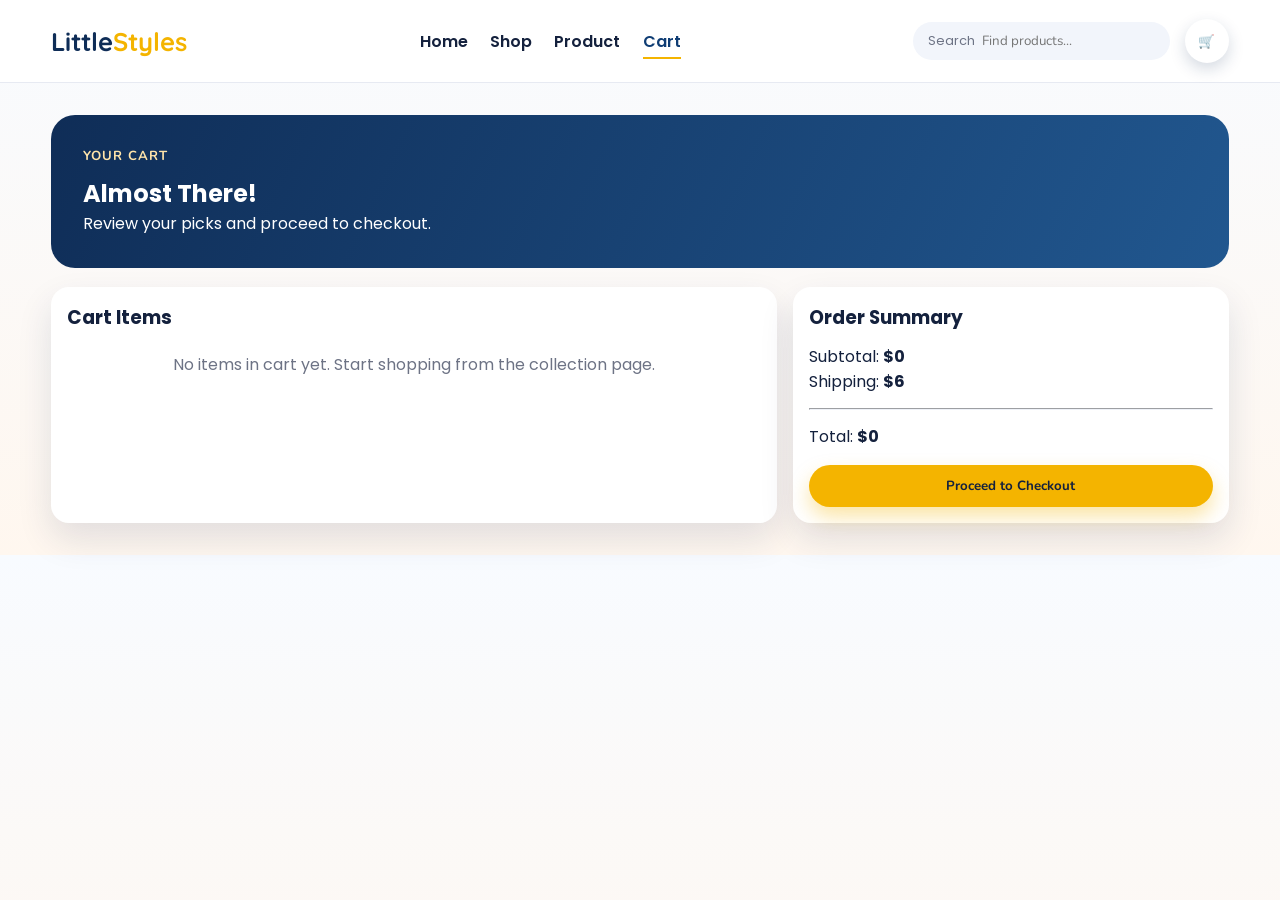
<file: cart.html>
<!DOCTYPE html>
<html lang="en">
<head>
  <meta charset="UTF-8">
  <meta name="viewport" content="width=device-width, initial-scale=1.0">
  <title>Little Styles | Cart</title>
  <link rel="preconnect" href="https://fonts.googleapis.com">
  <link rel="preconnect" href="https://fonts.gstatic.com" crossorigin>
  <link href="https://fonts.googleapis.com/css2?family=Nunito:wght@400;600;700;800&family=Poppins:wght@400;500;600;700;800&family=Quicksand:wght@500;600;700&display=swap" rel="stylesheet">
  <link rel="stylesheet" href="styles.css">
</head>
<body data-page="cart">
  <header class="site-header">
    <div class="container nav-shell">
      <a href="index.html" class="logo">Little<span>Styles</span></a>
      <nav class="nav-links">
        <a href="index.html">Home</a>
        <a href="products.html">Shop</a>
        <a href="product-detail.html">Product</a>
        <a href="cart.html">Cart</a>
      </nav>
      <div class="nav-actions">
        <label class="search-wrap">
          <span>Search</span>
          <input type="search" placeholder="Find products..." />
        </label>
        <button class="cart-icon js-open-drawer" aria-label="Open cart drawer">🛒<span class="cart-count js-cart-count">0</span></button>
      </div>
    </div>
  </header>

  <main class="container">
    <section class="page-hero reveal js-parallax" data-speed="0.04">
      <p class="eyebrow">Your Cart</p>
      <h1>Almost There!</h1>
      <p>Review your picks and proceed to checkout.</p>
    </section>

    <section class="cart-layout reveal">
      <div class="panel">
        <h3>Cart Items</h3>
        <div id="cart-items"></div>
      </div>

      <aside class="panel">
        <h3>Order Summary</h3>
        <p style="margin-top:0.7rem;">Subtotal: <strong id="subtotal">$88</strong></p>
        <p>Shipping: <strong>$6</strong></p>
        <hr style="margin:0.9rem 0; border-color:#eef1f7;">
        <p>Total: <strong id="grand-total">$94</strong></p>
        <button class="btn btn-primary" style="margin-top:1rem; width:100%;">Proceed to Checkout</button>
      </aside>
    </section>
  </main>

  <div class="drawer-overlay" id="drawer-overlay">
    <aside class="cart-drawer" id="cart-drawer">
      <div class="drawer-header">
        <h3>Quick Cart</h3>
        <button class="btn js-close-drawer">Close</button>
      </div>
      <p><span id="drawer-item-count">0</span> items in cart</p>
      <div class="drawer-list" id="drawer-list"></div>
      <p style="margin-top:0.5rem;">Total: <strong id="drawer-total">$94</strong></p>
      <a href="#" class="btn btn-primary" style="display:inline-block;margin-top:1rem;">Checkout</a>
    </aside>
  </div>

  <div class="toast" id="toast"></div>
  <script src="script.js"></script>
</body>
</html>
</file>
<file: styles.css>
:root {
  --navy: #0f2d57;
  --ink: #14213d;
  --gold: #f4b400;
  --cream: #fff9ed;
  --paper: #ffffff;
  --muted: #6d7385;
  --line: #e7eaf2;
  --shadow-soft: 0 16px 35px rgba(15, 45, 87, 0.12);
  --radius-lg: 24px;
  --radius-md: 18px;
  --radius-sm: 14px;
}

* {
  box-sizing: border-box;
  margin: 0;
  padding: 0;
}

body {
  font-family: "Poppins", sans-serif;
  color: var(--ink);
  background: linear-gradient(180deg, #f8fbff 0%, #fff7ef 100%);
}

body.drawer-open {
  overflow: hidden;
}

a {
  color: inherit;
  text-decoration: none;
}

img {
  max-width: 100%;
  display: block;
}

.container {
  width: min(1180px, 92vw);
  margin: 0 auto;
}

.site-header {
  position: sticky;
  top: 0;
  z-index: 100;
  background: rgba(255, 255, 255, 0.9);
  backdrop-filter: blur(10px);
  border-bottom: 1px solid var(--line);
}

.nav-shell {
  min-height: 82px;
  display: flex;
  align-items: center;
  justify-content: space-between;
  gap: 1rem;
}

.logo {
  font-family: "Quicksand", sans-serif;
  font-size: 1.6rem;
  font-weight: 700;
  color: var(--navy);
}

.logo span {
  color: var(--gold);
}

.nav-links {
  display: flex;
  gap: 1.4rem;
  font-weight: 600;
}

.nav-links a {
  position: relative;
}

.nav-links a::after {
  content: "";
  position: absolute;
  width: 0;
  height: 2px;
  left: 0;
  bottom: -5px;
  background: var(--gold);
  transition: width 0.25s ease;
}

.nav-links a:hover::after {
  width: 100%;
}

.nav-links a.active {
  color: #0f3d74;
}

.nav-links a.active::after {
  width: 100%;
}

.nav-actions {
  display: flex;
  align-items: center;
  gap: 0.9rem;
}

.search-wrap {
  background: #f2f5fb;
  border: 1px solid transparent;
  border-radius: 999px;
  display: flex;
  align-items: center;
  padding: 0.55rem 0.85rem;
  min-width: 250px;
}

.search-wrap span {
  font-size: 0.8rem;
  color: var(--muted);
  margin-right: 0.45rem;
}

.search-wrap input {
  border: none;
  background: transparent;
  width: 100%;
  outline: none;
  font-family: "Nunito", sans-serif;
}

.cart-icon {
  width: 44px;
  height: 44px;
  display: grid;
  place-items: center;
  border-radius: 50%;
  background: var(--paper);
  border: none;
  cursor: pointer;
  box-shadow: 0 6px 16px rgba(15, 45, 87, 0.18);
  position: relative;
  transition: transform 0.2s ease, box-shadow 0.2s ease;
}

.cart-icon:hover {
  transform: translateY(-2px);
  box-shadow: 0 10px 24px rgba(15, 45, 87, 0.2);
}

.cart-count {
  position: absolute;
  top: -5px;
  right: -5px;
  min-width: 20px;
  height: 20px;
  border-radius: 999px;
  background: #ff4a67;
  color: #fff;
  display: grid;
  place-items: center;
  font-size: 0.72rem;
  font-weight: 700;
  padding: 0 4px;
}

.hero {
  padding: 1.8rem 0 2.4rem;
}

.hero-shell {
  background: linear-gradient(125deg, #052349 0%, #0f3d74 60%, #174f89 100%);
  border-radius: var(--radius-lg);
  overflow: hidden;
  min-height: 500px;
  display: grid;
  grid-template-columns: 1fr 1fr;
  align-items: center;
  box-shadow: var(--shadow-soft);
  animation: floatIn 0.8s ease both;
  will-change: transform;
}

.hero-copy {
  color: #fff;
  padding: 2.8rem;
}

.eyebrow {
  font-family: "Nunito", sans-serif;
  color: #ffe4aa;
  font-weight: 700;
  text-transform: uppercase;
  letter-spacing: 0.08em;
  margin-bottom: 0.7rem;
  font-size: 0.82rem;
}

.hero-copy h1 {
  font-size: clamp(2rem, 4vw, 3.3rem);
  line-height: 1.1;
  margin-bottom: 1rem;
}

.hero-copy p {
  color: #d4def2;
  max-width: 520px;
}

.hero-shell > img {
  width: 100%;
  height: 100%;
  object-fit: cover;
}

.hero-ctas {
  margin-top: 1.4rem;
  display: flex;
  gap: 0.8rem;
}

.btn {
  border: none;
  border-radius: 999px;
  padding: 0.75rem 1.2rem;
  font-family: "Nunito", sans-serif;
  font-weight: 700;
  cursor: pointer;
  transition: transform 0.2s ease, box-shadow 0.2s ease;
}

.btn:hover {
  transform: translateY(-2px);
}

.btn-primary {
  background: var(--gold);
  color: #14213d;
  box-shadow: 0 10px 20px rgba(244, 180, 0, 0.35);
}

.btn-outline {
  border: 1.5px solid #d4def2;
  color: #fff;
  background: transparent;
}

.btn-outline-dark {
  border: 1.5px solid #bdc9dd;
  color: #294d79;
  background: #fff;
}

.btn:active {
  transform: scale(0.98);
}

.section {
  padding: 1.1rem 0 3.2rem;
}

.section-head {
  display: flex;
  align-items: center;
  justify-content: space-between;
  margin-bottom: 1.1rem;
}

.section-head h2 {
  font-size: clamp(1.4rem, 3.2vw, 2rem);
}

.inline-link {
  color: #335d93;
  font-weight: 600;
}

.category-grid {
  display: grid;
  gap: 1rem;
  grid-template-columns: repeat(4, 1fr);
}

.category-card {
  background: #fff;
  border-radius: var(--radius-md);
  overflow: hidden;
  box-shadow: var(--shadow-soft);
  transition: transform 0.25s ease, box-shadow 0.25s ease;
}

.category-card:hover,
.product-card:hover {
  transform: translateY(-5px);
  box-shadow: 0 18px 34px rgba(20, 33, 61, 0.16);
}

.category-card img {
  height: 220px;
  width: 100%;
  object-fit: cover;
}

.category-content {
  padding: 0.85rem;
  display: flex;
  justify-content: space-between;
  align-items: center;
}

.category-content h3 {
  font-size: 1rem;
}

.category-content a {
  font-size: 0.85rem;
  color: #335d93;
  font-weight: 600;
}

.product-grid {
  display: grid;
  grid-template-columns: repeat(4, 1fr);
  gap: 1rem;
}

.product-card {
  background: #fff;
  border-radius: var(--radius-md);
  overflow: hidden;
  box-shadow: 0 12px 28px rgba(20, 33, 61, 0.1);
  transition: transform 0.25s ease, box-shadow 0.25s ease;
}

.product-card img {
  height: 260px;
  width: 100%;
  object-fit: cover;
}

.product-info {
  padding: 0.95rem;
}

.action-row {
  display: flex;
  gap: 0.45rem;
  align-items: center;
}

.action-row .btn {
  padding: 0.56rem 0.82rem;
  font-size: 0.84rem;
}

.product-info h3 {
  font-size: 1rem;
}

.price {
  color: #0e4a86;
  font-weight: 700;
  margin-top: 0.25rem;
}

.rating {
  color: #f4b400;
  margin: 0.4rem 0 0.8rem;
}

.promo-banner {
  border-radius: var(--radius-lg);
  background: linear-gradient(135deg, #ffe7b8, #ffd56d);
  padding: 2rem;
  display: flex;
  justify-content: space-between;
  align-items: center;
  gap: 1rem;
  box-shadow: var(--shadow-soft);
  overflow: hidden;
  position: relative;
}

.promo-banner::after {
  content: "";
  position: absolute;
  width: 180px;
  height: 180px;
  border-radius: 50%;
  background: rgba(255, 255, 255, 0.3);
  top: -60px;
  right: -40px;
}

.testimonials {
  display: grid;
  grid-template-columns: repeat(3, 1fr);
  gap: 1rem;
}

.testimonial {
  background: #fff;
  border-radius: var(--radius-md);
  box-shadow: var(--shadow-soft);
  padding: 1.1rem;
}

.testimonial img {
  width: 60px;
  height: 60px;
  border-radius: 50%;
  object-fit: cover;
  margin-bottom: 0.7rem;
}

.testimonial p {
  color: var(--muted);
  font-family: "Nunito", sans-serif;
  margin-bottom: 0.6rem;
}

.site-footer {
  background: #0b2343;
  color: #d7e5ff;
  margin-top: 2rem;
}

.footer-grid {
  display: grid;
  grid-template-columns: 1.2fr 1fr 1.2fr 1fr;
  gap: 1.3rem;
  padding: 2.4rem 0;
}

.site-footer h4,
.site-footer h3 {
  margin-bottom: 0.6rem;
  color: #fff;
}

.site-footer a {
  display: block;
  margin-bottom: 0.35rem;
}

.newsletter {
  display: flex;
  gap: 0.5rem;
}

.newsletter input {
  border: none;
  border-radius: 999px;
  padding: 0.65rem 0.9rem;
  width: 100%;
}

.page-hero {
  background: linear-gradient(115deg, #0f2d57, #21578f);
  color: #fff;
  border-radius: var(--radius-lg);
  margin: 2rem auto 1.2rem;
  padding: 2rem;
  will-change: transform;
}

.listing-layout {
  display: grid;
  grid-template-columns: 280px 1fr;
  gap: 1rem;
  margin-bottom: 2.4rem;
}

.filters,
.panel {
  background: #fff;
  border-radius: var(--radius-md);
  box-shadow: var(--shadow-soft);
  padding: 1rem;
}

.filters h3 {
  margin-bottom: 0.8rem;
}

.filter-group {
  margin-bottom: 0.9rem;
}

.filter-group p {
  font-weight: 600;
  margin-bottom: 0.5rem;
}

.filter-group label {
  display: block;
  margin-bottom: 0.35rem;
  color: var(--muted);
  font-family: "Nunito", sans-serif;
}

.product-toolbar {
  display: flex;
  justify-content: space-between;
  margin-bottom: 1rem;
}

.product-toolbar select {
  border: 1px solid var(--line);
  border-radius: 999px;
  padding: 0.45rem 0.9rem;
}

.detail-layout {
  display: grid;
  grid-template-columns: 1fr 1fr;
  gap: 1.2rem;
  margin-bottom: 2.2rem;
}

.gallery-main {
  border-radius: var(--radius-lg);
  overflow: hidden;
  box-shadow: var(--shadow-soft);
  margin-bottom: 0.7rem;
}

.gallery-main img {
  width: 100%;
  height: 460px;
  object-fit: cover;
}

.thumb-row {
  display: grid;
  grid-template-columns: repeat(4, 1fr);
  gap: 0.5rem;
}

.thumb {
  border: 2px solid transparent;
  border-radius: var(--radius-sm);
  overflow: hidden;
  cursor: pointer;
  transition: transform 0.2s ease, border-color 0.2s ease;
}

.thumb:hover {
  transform: translateY(-2px);
}

.thumb.active {
  border-color: var(--gold);
}

.thumb img {
  width: 100%;
  height: 92px;
  object-fit: cover;
}

.option-row {
  margin: 1rem 0;
}

.size-btn {
  border: 1px solid var(--line);
  background: #fff;
  border-radius: 999px;
  padding: 0.45rem 0.8rem;
  margin-right: 0.45rem;
  cursor: pointer;
  transition: all 0.2s ease;
}

.size-btn:hover,
.size-btn.active {
  background: #14213d;
  color: #fff;
  border-color: #14213d;
}

.color-dot {
  width: 26px;
  height: 26px;
  display: inline-block;
  border-radius: 50%;
  margin-right: 0.5rem;
  border: 2px solid #fff;
  box-shadow: 0 0 0 1px #d7dbe5;
  cursor: pointer;
  transition: transform 0.2s ease, box-shadow 0.2s ease;
}

.color-dot:hover,
.color-dot.active {
  transform: scale(1.1);
  box-shadow: 0 0 0 2px #14213d;
}

.cart-layout {
  display: grid;
  grid-template-columns: 1.5fr 0.9fr;
  gap: 1rem;
  margin-bottom: 2rem;
}

.cart-item {
  display: grid;
  grid-template-columns: 88px 1fr auto;
  gap: 0.7rem;
  padding: 0.8rem 0;
  border-bottom: 1px solid var(--line);
}

.cart-item img {
  width: 88px;
  height: 88px;
  object-fit: cover;
  border-radius: 12px;
}

.qty-wrap {
  display: flex;
  align-items: center;
  gap: 0.35rem;
}

.qty-btn {
  width: 30px;
  height: 30px;
  border-radius: 8px;
  border: 1px solid var(--line);
  background: #fff;
  cursor: pointer;
  transition: all 0.2s ease;
}

.qty-btn:hover {
  border-color: #9cafca;
  background: #f4f8ff;
}

.drawer-overlay {
  position: fixed;
  inset: 0;
  background: rgba(10, 20, 40, 0.55);
  display: none;
  z-index: 150;
  opacity: 0;
  transition: opacity 0.2s ease;
}

.drawer-overlay.open {
  display: block;
  opacity: 1;
}

.cart-drawer {
  position: fixed;
  top: 0;
  right: -380px;
  width: min(90vw, 360px);
  height: 100vh;
  background: #fff;
  box-shadow: -8px 0 30px rgba(20, 33, 61, 0.2);
  padding: 1rem;
  transition: right 0.3s ease;
}

.cart-drawer.open {
  right: 0;
}

.drawer-header {
  display: flex;
  justify-content: space-between;
  margin-bottom: 1rem;
}

.drawer-list {
  margin-top: 0.9rem;
  border-top: 1px solid var(--line);
  padding-top: 0.7rem;
}

.drawer-item {
  display: flex;
  justify-content: space-between;
  gap: 0.6rem;
  margin-bottom: 0.55rem;
  font-family: "Nunito", sans-serif;
  color: var(--muted);
}

.cart-item-meta h4 {
  margin-bottom: 0.2rem;
}

.remove-btn {
  background: transparent;
  border: none;
  color: #f04b68;
  cursor: pointer;
  font-weight: 600;
  margin-top: 0.35rem;
}

.empty-cart {
  text-align: center;
  color: var(--muted);
  padding: 1.2rem 0.5rem;
}

.toast {
  position: fixed;
  right: 20px;
  bottom: 20px;
  background: #14213d;
  color: #fff;
  padding: 0.75rem 1rem;
  border-radius: 12px;
  box-shadow: 0 12px 30px rgba(20, 33, 61, 0.35);
  transform: translateY(20px);
  opacity: 0;
  pointer-events: none;
  transition: all 0.28s ease;
  z-index: 300;
}

.toast.show {
  transform: translateY(0);
  opacity: 1;
}

.reveal {
  opacity: 0;
  transform: translateY(18px);
  transition: opacity 0.45s ease, transform 0.45s ease;
}

.reveal.visible {
  opacity: 1;
  transform: translateY(0);
}

.demo-loading .category-card,
.demo-loading .product-card,
.demo-loading .testimonial,
.demo-loading .panel,
.demo-loading .promo-banner {
  position: relative;
  overflow: hidden;
}

.demo-loading .category-card > *,
.demo-loading .product-card > *,
.demo-loading .testimonial > *,
.demo-loading .panel > *,
.demo-loading .promo-banner > * {
  visibility: hidden;
}

.demo-loading .category-card::before,
.demo-loading .product-card::before,
.demo-loading .testimonial::before,
.demo-loading .panel::before,
.demo-loading .promo-banner::before {
  content: "";
  position: absolute;
  inset: 0;
  background: linear-gradient(100deg, #eef3fb 20%, #ffffff 45%, #eef3fb 70%);
  background-size: 200% 100%;
  animation: shimmer 1.2s linear infinite;
}

@keyframes floatIn {
  from {
    opacity: 0;
    transform: translateY(16px);
  }
  to {
    opacity: 1;
    transform: translateY(0);
  }
}

@keyframes shimmer {
  0% {
    background-position: 200% 0;
  }
  100% {
    background-position: -200% 0;
  }
}

@media (max-width: 1024px) {
  .product-grid,
  .category-grid {
    grid-template-columns: repeat(2, 1fr);
  }

  .listing-layout,
  .detail-layout,
  .cart-layout,
  .footer-grid,
  .hero-shell {
    grid-template-columns: 1fr;
  }
}

@media (max-width: 720px) {
  .nav-links {
    display: none;
  }

  .search-wrap {
    min-width: 160px;
  }

  .product-grid,
  .category-grid,
  .testimonials {
    grid-template-columns: 1fr;
  }
}
</file>
